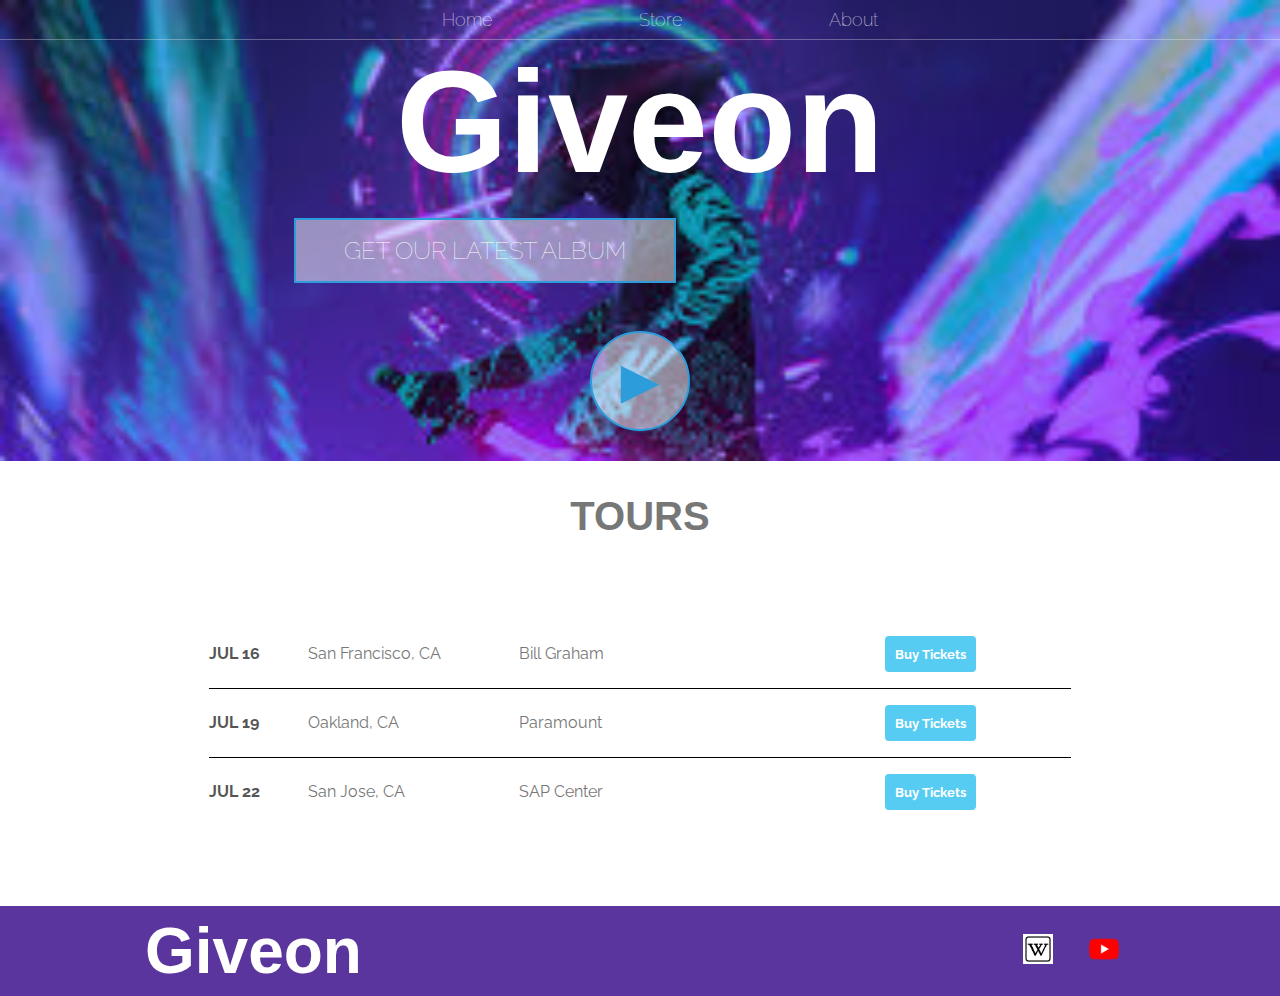
<file: index.html>
<!DOCTYPE html>
<html>
    <head>
        <title>Giveon</title>
        <meta name="'description" content="'This is the description"> 
        <link rel="stylesheet" href="style.css">
    </head>
    <body>
        <header class="main-header">
            <nav class="nav main-nav">
                <ul>
                    <li><a href='index.html'>Home</a></li>
                    <li><a href='store.html'>Store</a></li>
                    <li><a href='about.html'>About</a></li>
                </ul>
            </nav>
            <h1 class="band-name band-name-large">Giveon</h1>
            <div class="container">
                <button class='btn btn-header' type="'button">GET OUR LATEST ALBUM</button>
            </div>
            <button class='btn btn-header btn-play'>&#9658;</button>
        </header>
        <section class="content-section container">
            <h2 class="section-header">TOURS</h2>
            <div class="index-content idx">
                <div class="tour-row">
                    <span class="tour-item tour-date">JUL 16</span>
                    <span class="tour-item tour-city">San Francisco, CA</span>
                    <span class="tour-item tour-arena">Bill Graham</span>
                    <button class='btn-prim' type="'button" class="tour-item tour-btn">Buy Tickets</button>
                </div>
                <div class="tour-row">
                    <span class="tour-item tour-date">JUL 19</span>
                    <span class="tour-item tour-city">Oakland, CA</span>
                    <span class="tour-item tour-arena">Paramount</span>
                    <button class='btn-prim'type="'button">Buy Tickets</button>
                </div>
                <div class="tour-row">
                    <span class="tour-item tour-date">JUL 22</span>
                    <span class="tour-item tour-city">San Jose, CA</span>
                    <span class="tour-item tour-arena">SAP Center</span>
                    <button class='btn-prim' type="'button">Buy Tickets</button>
                </div>
            </div>
        </section>
        <footer class="main-footer">
            <div class="container main-footer-container" >
                <h3 class="band-name">Giveon</h3>
                    <ul class="nav footer-nav">
                        <li>
                            <a href='https://en.wikipedia.org/wiki/Giveon' target="blank"><img src="image/wikipedia.png"></a>
                        </li>
                        <li>
                            <a href='https://www.youtube.com/channel/UCkIgbcsXIHz0DW2lqRh4M0g' target="blank"><img src="image/youtube icon.png"></a>
                        </li>
                    </ul>
            </div>
        </footer>
    </body>
</html>
</file>
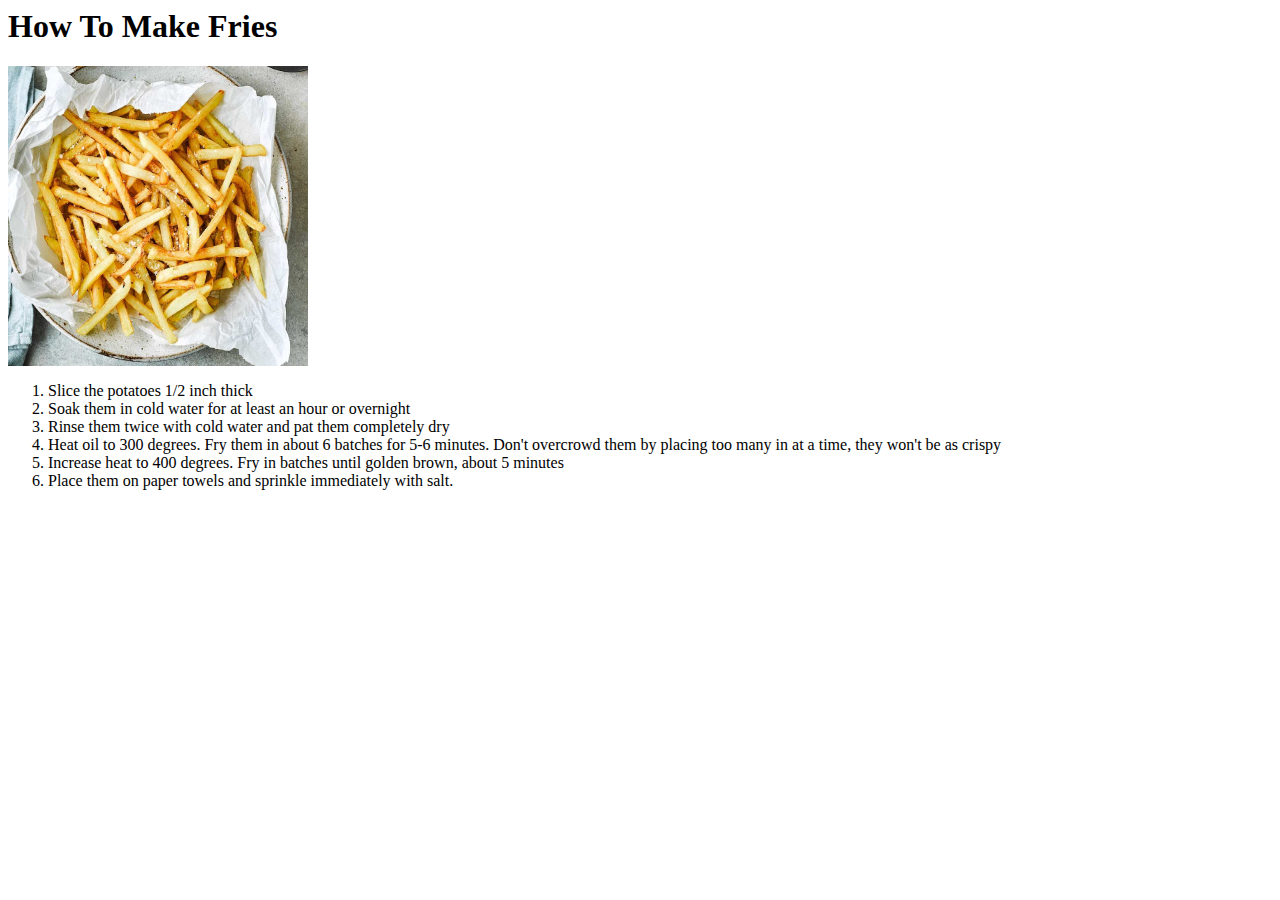
<file: html/index.html>
<html>
    <head>
        <title>French Fries Recipe</title>
    </head>
    <body>
        <h1>How To Make Fries</h1>
        <img src="French-fries.jpg" alt="French Fries" width="300" height="300">
        <ol>
            <li>Slice the potatoes 1/2 inch thick</li>
            <li>Soak them in cold water for at least an hour or overnight</li>
            <li>Rinse them twice with cold water and pat them completely dry</li>
            <li>Heat oil to 300 degrees. Fry them in about 6 batches for 5-6 minutes. Don't overcrowd them by placing too many in at a time, they won't be as crispy</li>
            <li>Increase heat to 400 degrees. Fry in batches until golden brown, about 5 minutes</li>
            <li>Place them on paper towels and sprinkle immediately with salt.</li>
        </ol>
    </body>
</html>
</file>
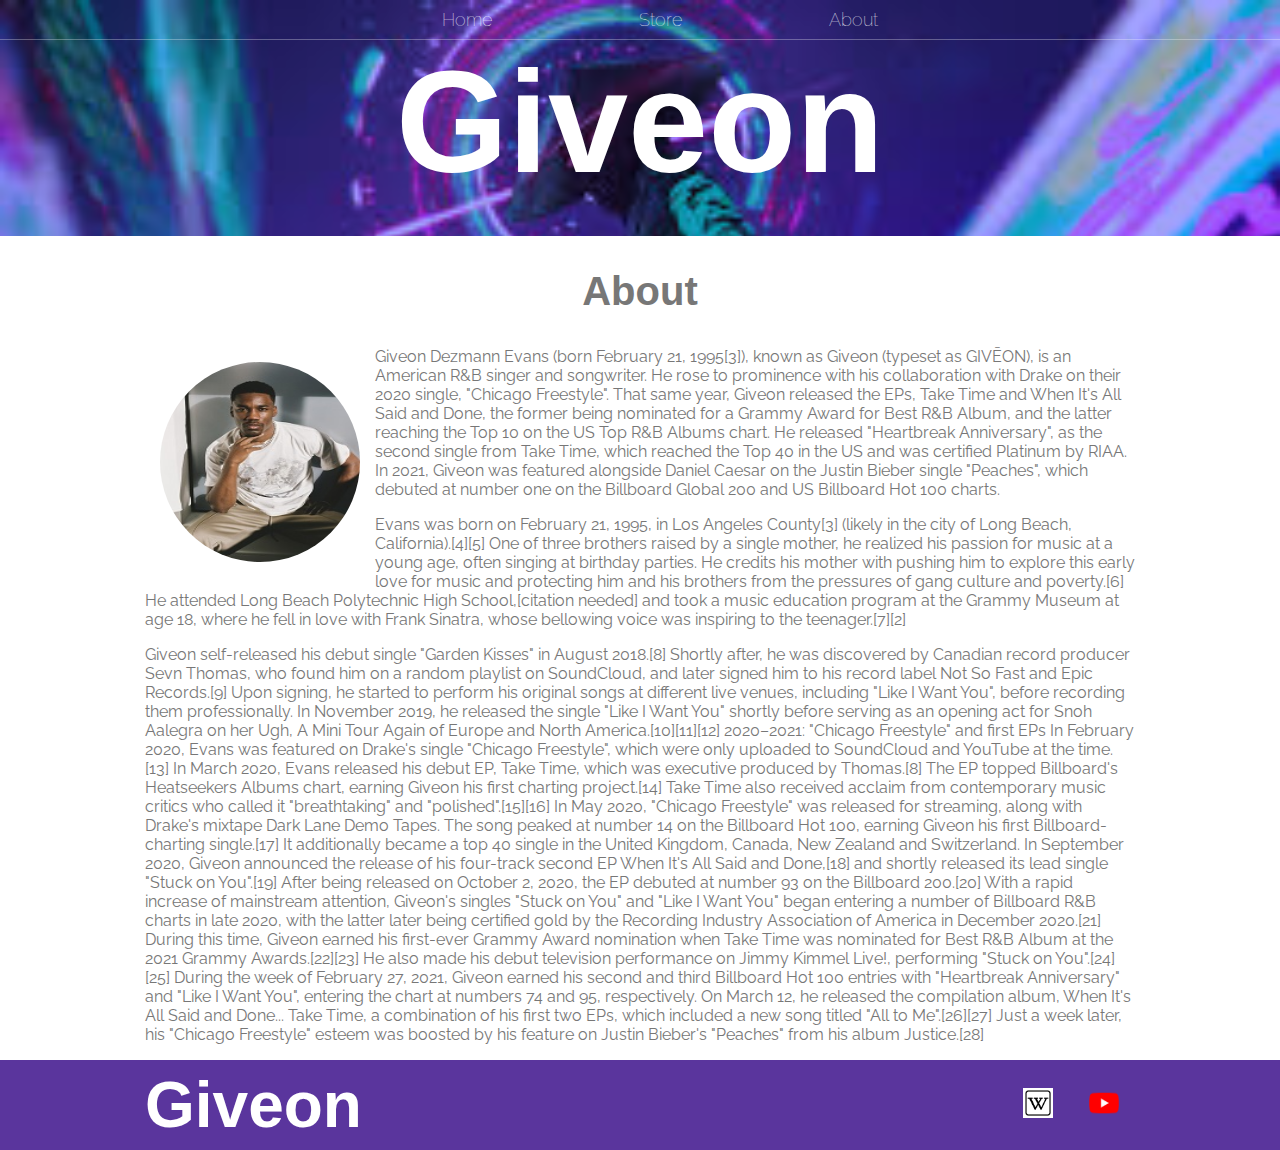
<file: about.html>
<!DOCTYPE html>
<html>
    <head>
        <title>Giveon  |  About</title>
        <meta name="'description" content="'This is the description"> 
        <link rel="stylesheet" href="style.css">
    </head>
    <body>
        <header class="main-header">
            <nav class="nav main-nav">
                <ul>
                    <li><a href='index.html'>Home</a></li>
                    <li><a href='store.html'>Store</a></li>
                    <li><a href='about.html'>About</a></li>
                </ul>
            </nav>
            <h1 class="band-name band-name-large" >Giveon</h1>
        </header>
        <section class="content-section container">
            <h2 class="section-header">About</h2>
            <img class='about-band-image' src="image/giveon.jpg">
            <p>
                Giveon Dezmann Evans (born February 21, 1995[3]), known as Giveon (typeset as GIVĒON), is an American R&B singer and songwriter. 
                He rose to prominence with his collaboration with Drake on their 2020 single, "Chicago Freestyle". That same year, Giveon released the EPs,
                Take Time and When It's All Said and Done, the former being nominated for a Grammy Award for Best R&B Album, and the latter reaching the Top 10 
                on the US Top R&B Albums chart. He released "Heartbreak Anniversary", as the second single from Take Time, which reached the Top 40 in the US 
                and was certified Platinum by RIAA. In 2021, Giveon was featured alongside Daniel Caesar on the Justin Bieber single "Peaches", which debuted 
                at number one on the Billboard Global 200 and US Billboard Hot 100 charts.
            </p>
            <p>
                Evans was born on February 21, 1995, in Los Angeles County[3] (likely in the city of Long Beach, California).[4][5] One of three brothers
                raised by a single mother, he realized his passion for music at a young age, often singing at birthday parties. He credits his mother
                with pushing him to explore this early love for music and protecting him and his brothers from the pressures of gang culture and
                poverty.[6] He attended Long Beach Polytechnic High School,[citation needed] and took a music education program at the Grammy
                Museum at age 18, where he fell in love with Frank Sinatra, whose bellowing voice was inspiring to the teenager.[7][2]
            </p>
            <p>
                Giveon self-released his debut single "Garden Kisses" in August 2018.[8] Shortly after, he was discovered by Canadian record producer Sevn Thomas, who found him on a random playlist on SoundCloud, and later signed him to his record label Not So Fast and Epic Records.[9] Upon signing, he started to perform his original songs at different live venues, including "Like I Want You", before recording them professionally. In November 2019, he released the single "Like I Want You" shortly before serving as an opening act for Snoh Aalegra on her Ugh, A Mini Tour Again of Europe and North America.[10][11][12]

2020–2021: "Chicago Freestyle" and first EPs
In February 2020, Evans was featured on Drake's single "Chicago Freestyle", which were only uploaded to SoundCloud and YouTube at the time.[13] In March 2020, Evans released his debut EP, Take Time, which was executive produced by Thomas.[8] The EP topped Billboard's Heatseekers Albums chart, earning Giveon his first charting project.[14] Take Time also received acclaim from contemporary music critics who called it "breathtaking" and "polished".[15][16] In May 2020, "Chicago Freestyle" was released for streaming, along with Drake's mixtape Dark Lane Demo Tapes. The song peaked at number 14 on the Billboard Hot 100, earning Giveon his first Billboard-charting single.[17] It additionally became a top 40 single in the United Kingdom, Canada, New Zealand and Switzerland. In September 2020, Giveon announced the release of his four-track second EP When It's All Said and Done,[18] and shortly released its lead single "Stuck on You".[19] After being released on October 2, 2020, the EP debuted at number 93 on the Billboard 200.[20] With a rapid increase of mainstream attention, Giveon's singles "Stuck on You" and "Like I Want You" began entering a number of Billboard R&B charts in late 2020, with the latter later being certified gold by the Recording Industry Association of America in December 2020.[21] During this time, Giveon earned his first-ever Grammy Award nomination when Take Time was nominated for Best R&B Album at the 2021 Grammy Awards.[22][23] He also made his debut television performance on Jimmy Kimmel Live!, performing "Stuck on You".[24][25]

During the week of February 27, 2021, Giveon earned his second and third Billboard Hot 100 entries with "Heartbreak Anniversary" and "Like I Want You", entering the chart at numbers 74 and 95, respectively. On March 12, he released the compilation album, When It's All Said and Done... Take Time, a combination of his first two EPs, which included a new song titled "All to Me".[26][27] Just a week later, his "Chicago Freestyle" esteem was boosted by his feature on Justin Bieber's "Peaches" from his album Justice.[28]
            </p>
        </section>
        <footer class="main-footer">
            <div class="container main-footer-container">
                <h3 class="band-name">Giveon</h3>
                    <ul class="nav footer-nav">
                        <li>
                            <a href='https://en.wikipedia.org/wiki/Giveon' target="blank"><img src="image/wikipedia.png"></a>
                        </li>
                        <li>
                            <a href='https://www.youtube.com/channel/UCkIgbcsXIHz0DW2lqRh4M0g' target="blank"><img src="image/youtube icon.png"></a>
                        </li>
                    </ul>
            </div>
        </footer>
    </body>
</html>
</file>
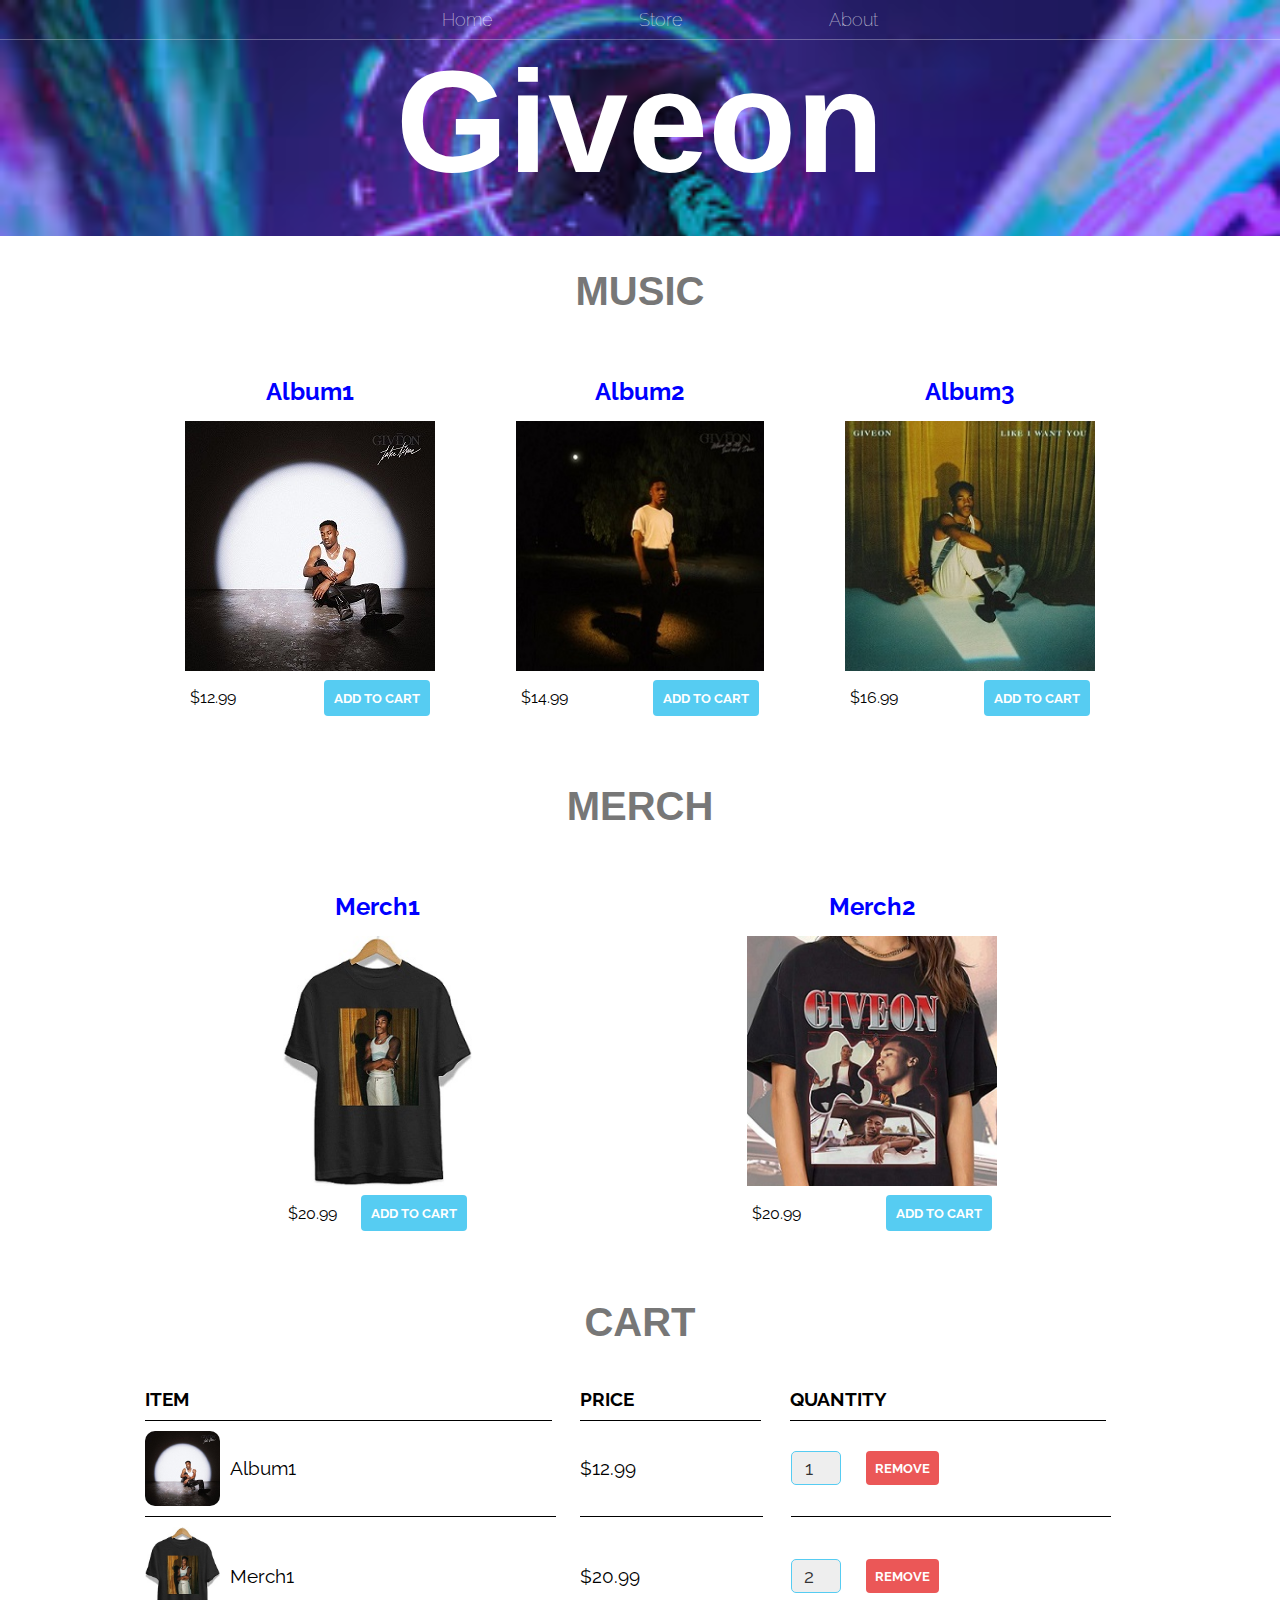
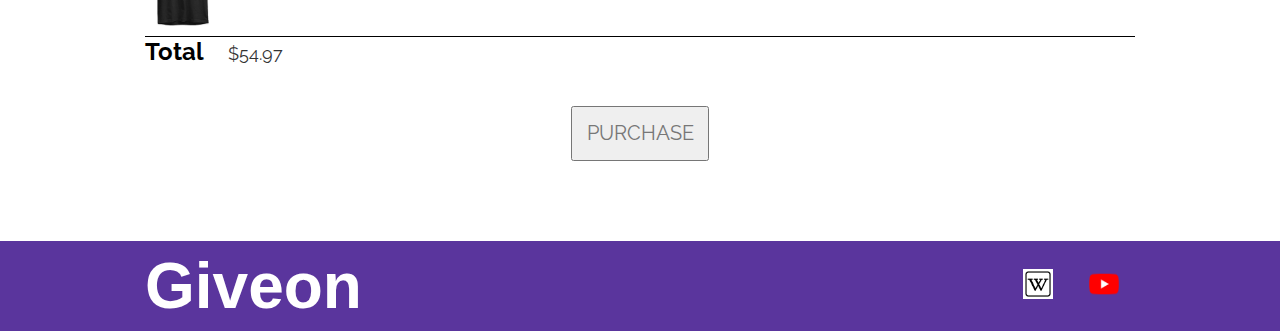
<file: store.html>
<!DOCTYPE html>
<html>
    <head>
        <title>Giveon  |  Store</title>
        <meta name="'description" content="'This is the description"> 
        <link rel="stylesheet" href="style.css" />
        <script src="store.js" async></script>
    </head>
    <body>
        <header class="main-header">
            <nav class="nav main-nav">
                <ul>
                    <li><a href='index.html'>Home</a></li>
                    <li><a href='store.html'>Store</a></li>
                    <li><a href='about.html'>About</a></li>
                </ul>
            </nav>
            <h1 class="band-name band-name-large">Giveon</h1>
        </header>
        <section class="content-section container">
            <h2 class="section-header">MUSIC</h2>
            <div class="shop-items">
                <div class="shop-item">
                    <span class="shop-item-title">Album1</span>
                    <img class='shop-item-img' src="image\album1.jpg" alt="">
                    <div class="shop-item-details">
                        <span class="shop-item-price">$12.99</span>
                        <button class="btn btn-prim shop-item-btn" role="'button">ADD TO CART</button>
                    </div>
                </div>
                <div class='shop-item'>
                    <span class="shop-item-title">Album2</span>
                    <img class='shop-item-img' src="image\album2.jpeg" alt="">
                    <div class="shop-item-details">
                        <span class="shop-item-price">$14.99</span>
                        <button class="btn btn-prim shop-item-btn" type="button">ADD TO CART</button>
                    </div>
                </div>
                <div class="shop-item">
                    <span class="shop-item-title">Album3</span>
                    <img class='shop-item-img' src="image\album3.jpg" alt="">
                    <div class="shop-item-details">
                        <span class="shop-item-price">$16.99</span>
                        <button class="btn btn-prim shop-item-btn" type="button">ADD TO CART</button>
                    </div>
                </div>
            </div>
        </section>
        <section class="content-section container">
            <h2 class="section-header">MERCH</h2>
            <div class="shop-items">
                <div class="shop-item">
                    <span class="shop-item-title">Merch1</span>
                    <img class='shop-item-img' src="image\merch1.jpg" alt="">
                    <div class="shop-item-details">
                        <span class="shop-item-price">$20.99</span>
                        <button class="btn btn-prim shop-item-btn" type="button">ADD TO CART</button>
                    </div>
                </div>
                <div class="shop-item">
                    <span class="shop-item-title">Merch2</span>
                    <img class='shop-item-img' src="image\merch2.jpg" alt="">
                    <div class="shop-item-details">
                        <span class="shop-item-price">$20.99</span>
                        <button class="btn btn-prim shop-item-btn" type="button">ADD TO CART</button>
                    </div>
                </div>
            </div>
        </section>
        <section class="container content-section">
            <h2 class="section-header">CART</h2>
            <div class="cart-row">
                <span class="cart-item cart-header cart-column">ITEM</span>
                <span class="cart-price cart-header cart-column">PRICE</span>
                <span class="cart-quantity cart-header cart-column">QUANTITY</span>
            </div>
            <div class="cart-items">
                <div class="cart-row">
                    <div class="cart-item cart-column">
                        <img class="cart-item-image" src="image\album1.jpg" alt="" width="100" height="100">
                        <span class="cart-item-title">Album1</span>
                    </div>
                    <span class="cart-price cart-column">$12.99</span>
                    <div class="cart-quantity cart-column">
                        <input class="cart-quantity-input" type="number" value="1">
                        <button class="btn btn-danger" role="button">REMOVE</button>
                    </div>
                </div>
                <div class="cart-row">
                    <div class="cart-item cart-column">
                        <img class="cart-item-image" src="image\merch1.jpg" alt="" width="100" height="100">
                        <span class="cart-item-title">Merch1</span>
                    </div>
                    <span class="cart-price cart-column">$20.99</span>
                    <div class="cart-quantity cart-column">
                        <input class="cart-quantity-input" type="number" value="2">
                        <button class="btn btn-danger" role="button">REMOVE</button>
                    </div>
                </div>
            </div>
            <div>
                <strong class="cart-total-title">Total</strong>
                <span class="cart-total-price">$54.97</span>
            </div>
                <button class="btn btn-primary btn-purchase" role="'button">PURCHASE</button>
        </section>
        
        <footer class="main-footer">
            <div class="container main-footer-container">
                <h3 class="band-name">Giveon</h3>
                    <ul class="nav footer-nav">
                        <li>
                            <a href='https://en.wikipedia.org/wiki/Giveon' target="blank"><img src="image/wikipedia.png"></a>
                        </li>
                        <li>
                            <a href='https://www.youtube.com/channel/UCkIgbcsXIHz0DW2lqRh4M0g' target="blank"><img src="image/youtube icon.png"></a>
                        </li>
                    </ul>
            </div>
        </footer>
    </body>
</html>
</file>
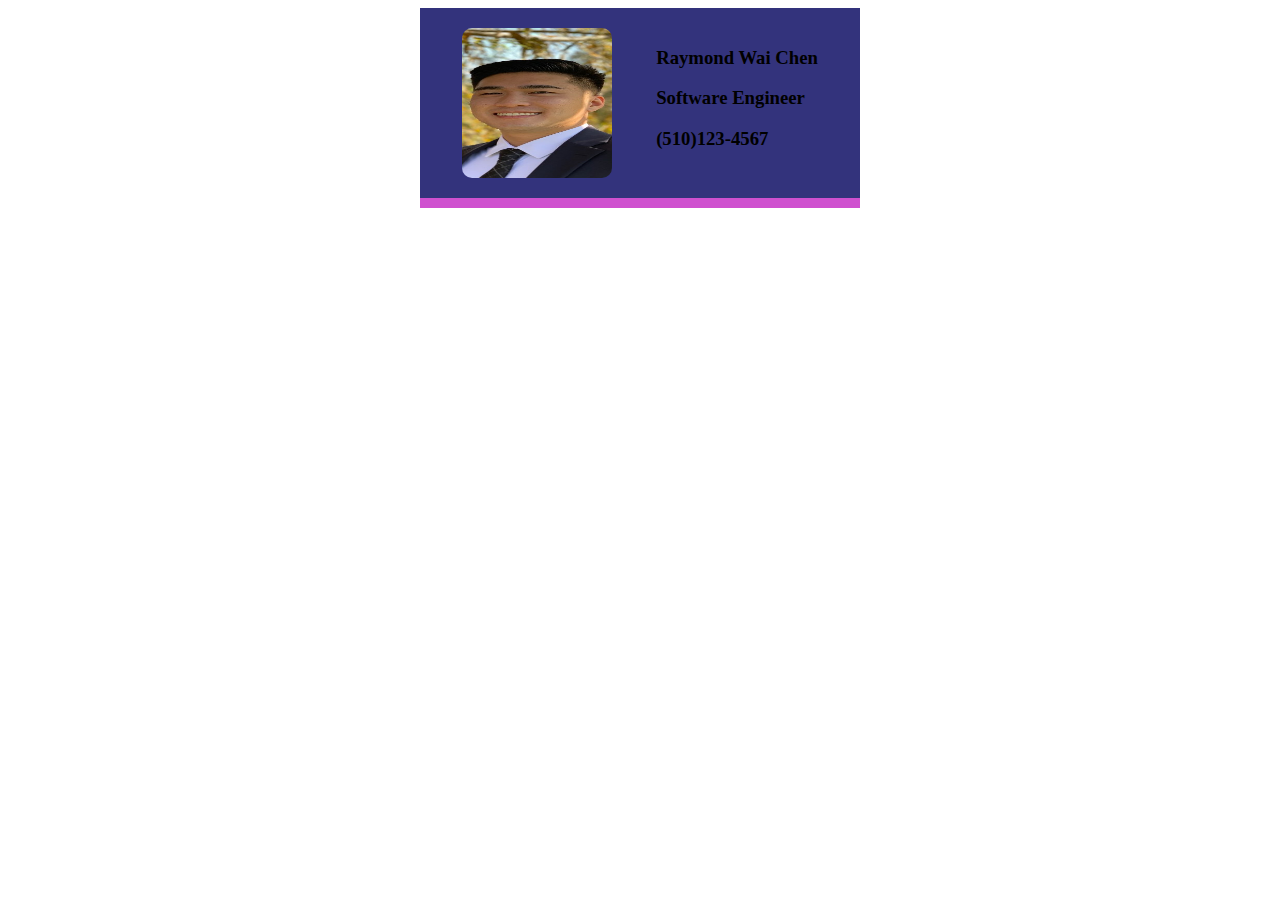
<file: CSSPrac/businessCard.html>
<html lang="en">
<head>
    <meta charset="UTF-8">
    <meta http-equiv="X-UA-Compatible" content="IE=edge">
    <meta name="viewport" content="width=device-width, initial-scale=1.0">
    <title>Business Card</title>
    <link rel="stylesheet" href="style.css">
</head>
<body>
    <div class="card-container">
        <img src="me.jpg" class="img-pic" alt="Picture of Raymond Smiling">
        <div class="card-info">
            <h3>Raymond Wai Chen</h3>
            <h3>Software Engineer</h3>
            <h3>(510)123-4567</h3>
        </div>
    </div>
</body>
</html>
</file>
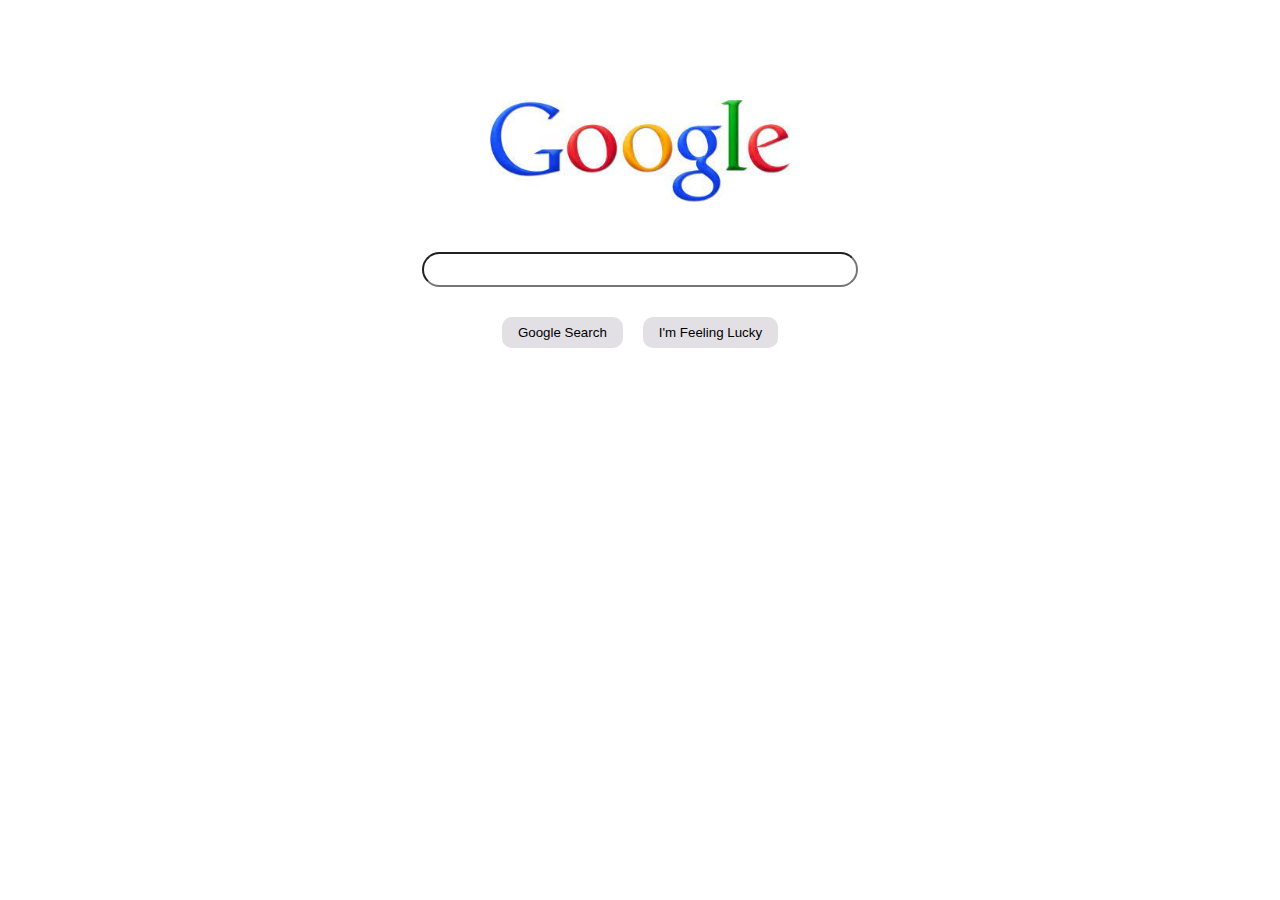
<file: CSSPrac/cssPrac.html>
<!DOCTYPE html>
    <html>
        <head>
            <link rel="stylesheet" href="style.css"/>
        </head>
        <body>
            <div class="main">
                <img src="google-img.jpg" class="google-img"/>
                <input type="text" class="search-input"/>
                <div class="buttons">
                    <button class="btn">Google Search</button>
                    <button class="btn">I'm Feeling Lucky</button>
                </div>
            </div>
        </body>
    </html>
</file>
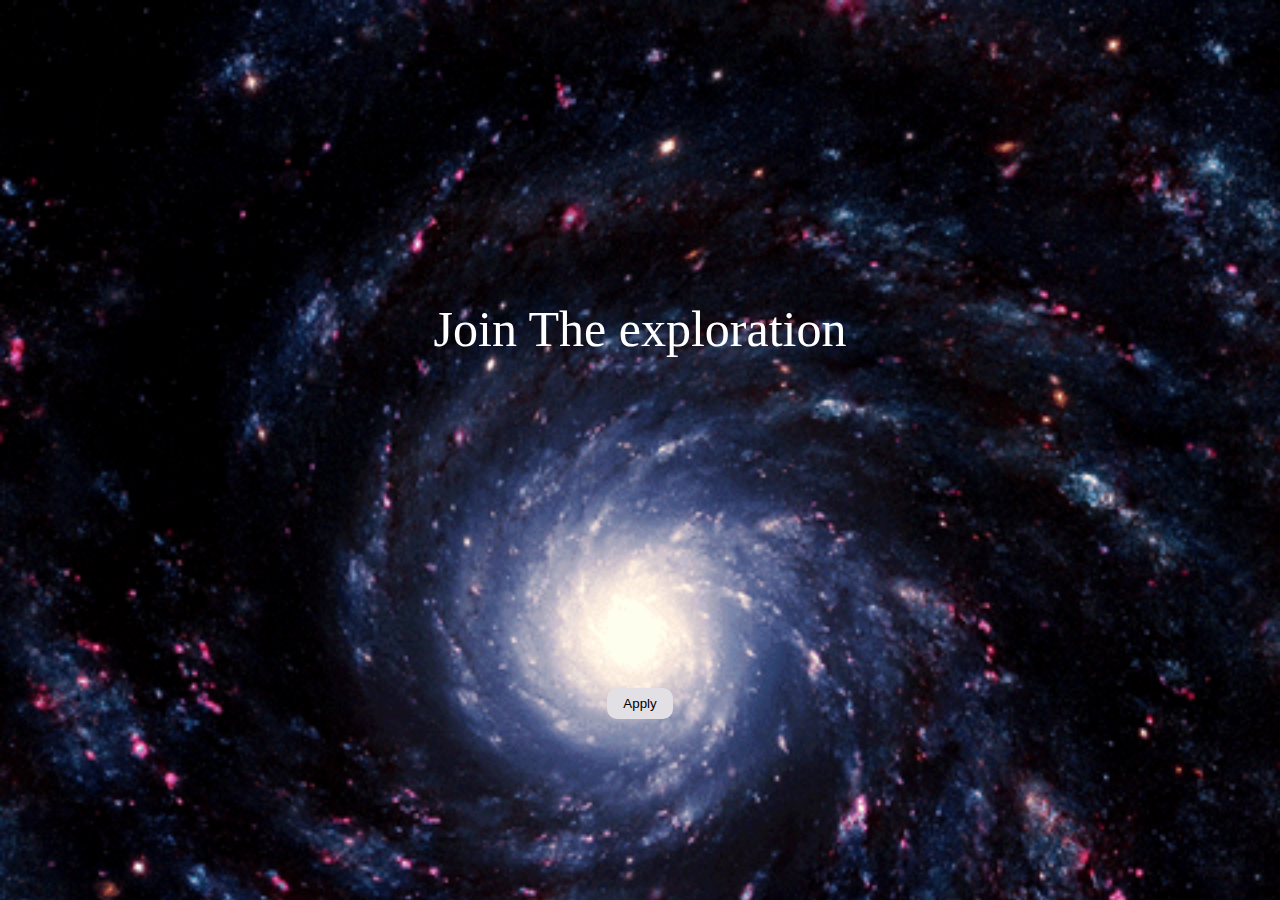
<file: CSSPrac/space.html>
<html lang="en">
<head>
    <meta charset="UTF-8">
    <meta http-equiv="X-UA-Compatible" content="IE=edge">
    <meta name="viewport" content="width=device-width, initial-scale=1.0">
    <title>Space</title>
    <link rel="stylesheet" href="style.css">
</head>
<body class="uni">
    <div>
        <div class="header">Join The exploration</div>
        <button class="btn">Apply</button>
    </div>
</body>
</html>
</file>
<file: style.css>
@import url('https://fonts.googleapis.com/css?family=Raleway:300,400');

* {
    box-sizing: border-box;
    font-family: Raleway;
    color: #777;
}



html, body {
    margin: 0;
    padding: 0;
}

.nav ul {
    margin: 0;
}

.nav li{
    display: inline;
}

.nav a:hover {
    background-color: rgba(255, 255, 255, .3);
}

.nav a {
    display: inline-block;
    padding: .5em;
    color: white;
    text-decoration: none;
}

.main-nav {
    text-align: center;
    font-size: 1.1em;
    font-weight: lighter;
    border-bottom: 1px solid rgba(255, 255, 255, .3);
}

.main-nav li {
    padding: 0 5%;
}

.main-header {
    background-color: rgba(100, 100, 255, .6);
    background-image: url('image/header-bg.jpg');
    background-blend-mode: multiply;
    background-size: cover;
    padding-bottom: 30px;
}

.band-name {
    text-align: center;
    margin: 0;
    font-size: 4em;
    font-family: 'Franklin Gothic Medium', 'Arial Narrow', Arial, sans-serif;
    color: white;
}

.band-name-large {
    font-size: 9em;
}

.content-section {
    margin: 1em
}

.container {
    max-width: 990px;
    margin: 0 auto;
    padding: 0;
}

.section-header {
    font-family:'Franklin Gothic Medium', 'Arial Narrow', Arial, sans-serif;
    text-align: center;
    font-size: 2.5em;
}

.about-band-image {
    float: left;
    height: 200px;
    width: 200px;
    margin: 15px;
    border-radius: 50%;
}

.main-footer {
    background-color: rgb(90, 53, 157);
    color: white;
    padding: .25em 0;
}

.main-footer-container {
    display: flex;
    align-items: center;
}

.main-footer-container ul {
    flex-grow: 1;
    text-align: end;
}

.footer-nav li{
    padding: 0 .5em;
}

.footer-nav img {
    width: 30px;
    height: 30px;
}

.index-content{
    display: flex;
    flex-direction: column;
    padding: 4em;
}

.btn {
    text-align: center;
    vertical-align: middle;
    padding: .67em;
    cursor: pointer;
}

.btn-header {
    margin: .5em 15% 2em 15%;
    color: white;
    border: 2px solid #2D9CDB;
    background-color: rgba(255, 255, 255, .5);
    border-radius: 0;
    font-size: 1.5em;
    font-weight: lighter;
    padding-left: 2em;
    padding-right: 2em;
}

.btn-header:hover{
    background-color: rgba(255, 255, 255, .6);
}

.btn-play {
    display: block;
    margin: 0 auto;
    color: #2D9CDB;
    font-size: 4em;
    border-radius: 50%;
    padding: 0;
    width: 100px;
    height: 100px;
}

.tour-row {
    border-bottom: 1px solid black;
    padding-bottom: 1em;
    margin-bottom: 1em;
}
.tour-row:last-child {
    border-bottom: none;
}

.tour-item {
    display: inline-block;
    padding-right: .5em;
}

.tour-date {
    color: #555;
    font-weight: bold;
    width: 11%;
}

.tour-city {
    width: 24%;
}

.tour-arena {
    width: 42%;
}

.tour-btn {
    max-width: 19%;
}
.btn-prim {
    color: white;
    background-color: #56ccf2;
    border: none;
    border-radius: .3em;
    font-weight: bold;
    padding: 10px;
}

.btn-prim:hover {
    background-color: #2D9CDB;
}

.shop-item {
    margin: 30px;
}

.shop-item-title {
    display: block;
    width: 100%;
    text-align: center;
    font-weight: bold;
    font-size: 1.5em;
    margin-bottom: 15px;
    color: blue;
}

.shop-item-img {
    height: 250px;
}

.shop-item-details {
    display: flex;
    align-items: center;
    padding: 5px;
}

.shop-item-price {
    flex-grow: 1;
    color: black;
}

.shop-items {
    display: flex;
    flex-wrap: wrap;
    justify-content: space-around;
}

.cart-header {
    font-weight: bold;
    font-size: 1.2em;
    color: black;
}

.cart-column {
    display: flex;
    align-items: center;
    border-bottom: 1px solid black;
    margin-right: 1.5em;
    padding-bottom: 10px;
    margin-top: 10px;
}

.cart-row {
    display: flex;
}

.cart-item {
    width: 45%;
}

.cart-price {
    width: 20%;
    font-size: 1.2em;
    color: black;
}

.cart-quantity {
    width: 35%;
}

.cart-item-title {
    color: black;
    margin-left: .5em;
    font-size: 1.2em;
}

.cart-item-image {
    width: 75px;
    height: auto;
    border-radius: 10px;
}

.btn-danger {
    color: white;
    background-color: #EB5757;
    border: none;
    border-radius: .3em;
    font-weight: bold;
}

.btn-danger:hover {
    background-color: #CC4C4C;
}

.cart-quantity-input {
    height: 34px;
    width: 50px;
    border-radius: 5px;
    border: 1px solid #56CCF2;
    background-color: #eee;
    color: #333;
    padding: 0;
    text-align: center;
    font-size: 1.2em;
    margin-right: 25px;
}

.cart-row:last-child {
    border-bottom: 1px solid black;
}

.cart-row:last-child .cart-column {
    border: none;
}

.cart-total {
    text-align: end;
    margin-top: 10px;
    margin-right: 10px;
}

.cart-total-title {
    font-weight: bold;
    font-size: 1.5em;
    color: black;
    margin-right: 20px;
}

.cart-total-price {
    color: #333;
    font-size: 1.1em;
}

.btn-purchase {
    display: block;
    margin: 40px auto 80px auto;
    font-size: 1.25em;
}
.btn-purchase:hover {
    background-color: grey;
    color: white;
}
</file>
<file: CSSPrac/style.css>
.main {
    margin-top: 100px;
}

.google-img {
    display: block;
    margin-top: 100px;
    margin-bottom: 50px;
    width: 300px;
    margin-left: auto;
    margin-right: auto;
}

.search-input {
    display: block;
    width: 400px;
    margin-left: auto;
    margin-right: auto;
    padding-top: 8px;
    padding-bottom: 8px;
    padding-left: 16px;
    padding-right: 16px;
    border-radius: 24px;
}

.buttons {
    display: flex;
    justify-content: center;
}

.btn {
    margin-top: 30px;
    margin-left: 10px;
    margin-right: 10px;
    border: none;
    background-color: #e2dfe5;
    padding-left: 16px;
    padding-right: 16px;
    padding-top: 8px;
    padding-bottom: 8px;
    border-radius: 10px;
}

.card-container {
    display: flex;
    width: 400px;
    height: 150px;
    padding: 20px;
    background-color: rgb(51, 51, 124);
    border-bottom: 10px solid rgb(207, 80, 207);
    justify-content: space-around;
    /* margin-left: auto;
    margin-right: auto; */
    margin: auto;
}

.img-pic {
    width: 150px;

    border-radius: 10px;
}

.uni {
    background-image: url("/CSSPrac/universe.webp");
    background-size: cover;
    color: white;
    text-align: center;
}

.header {
    font-size: 50px;
    margin: 300px;
}
</file>
